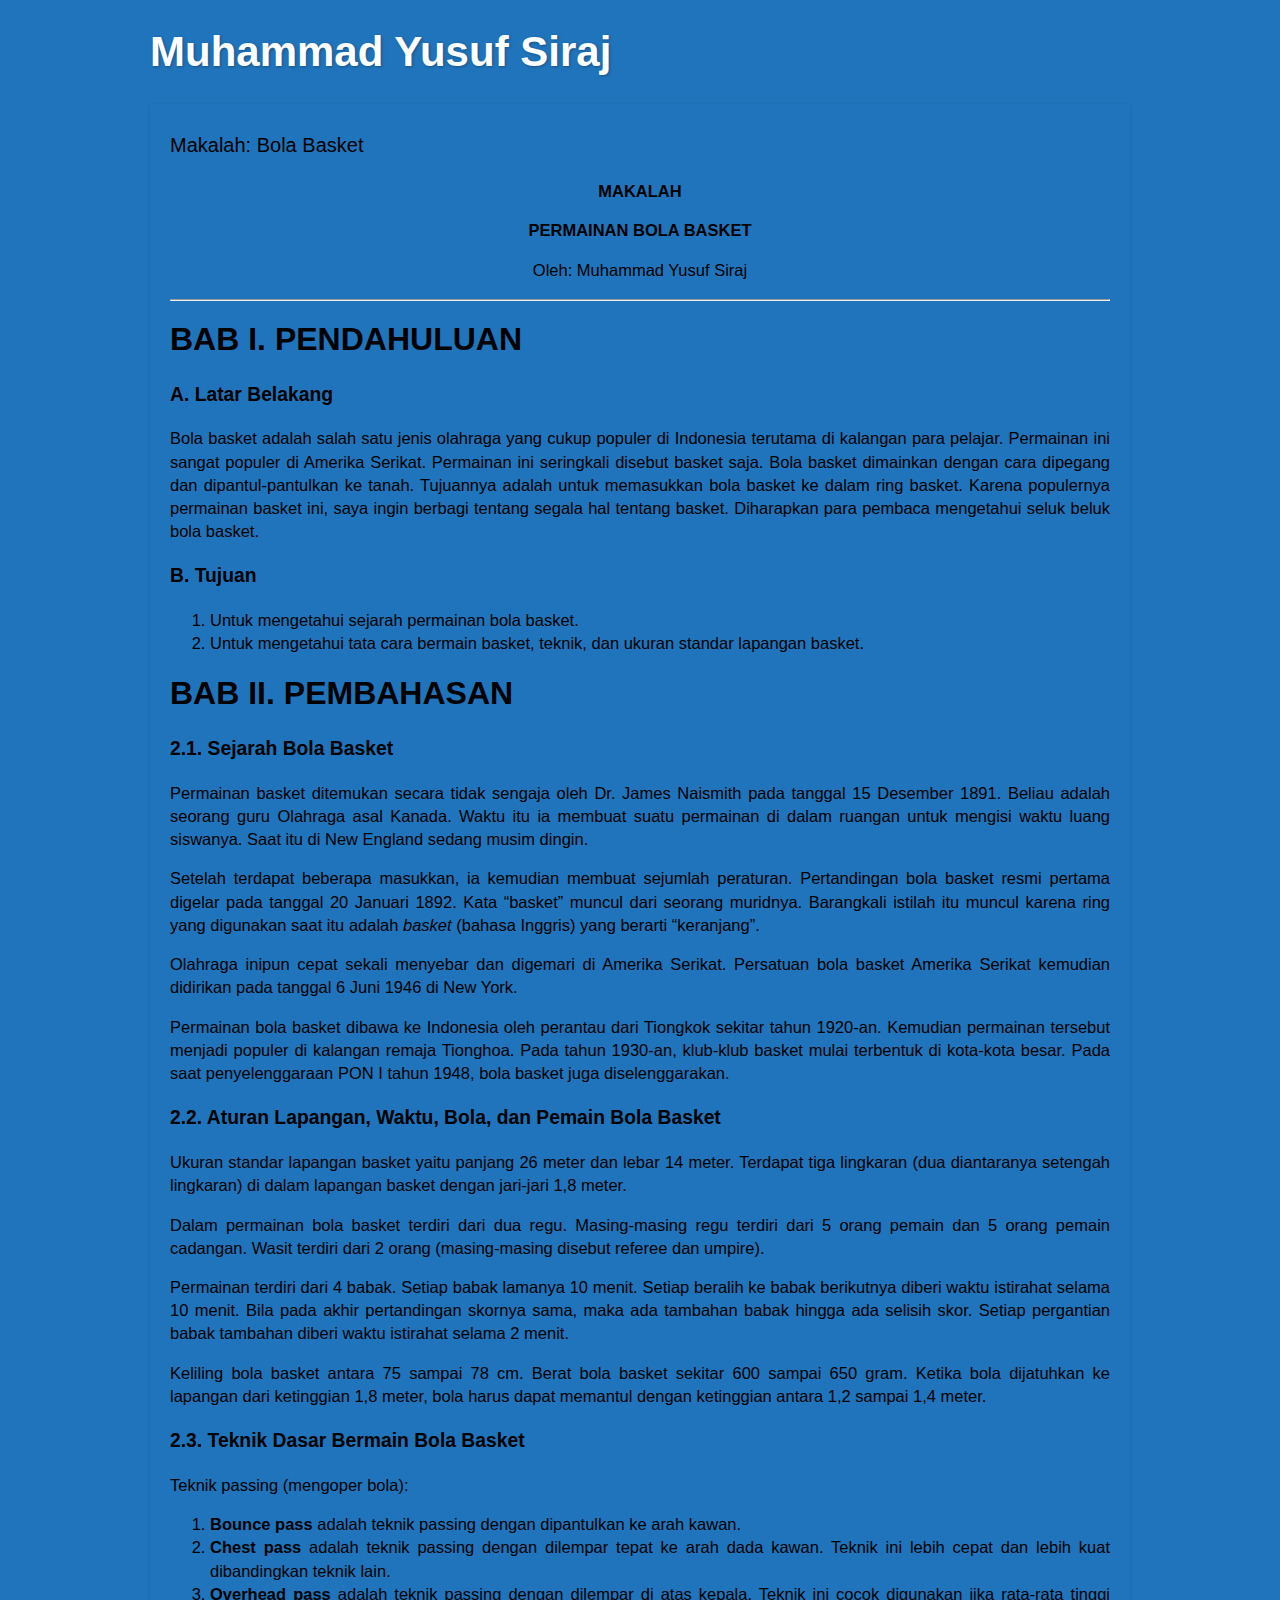
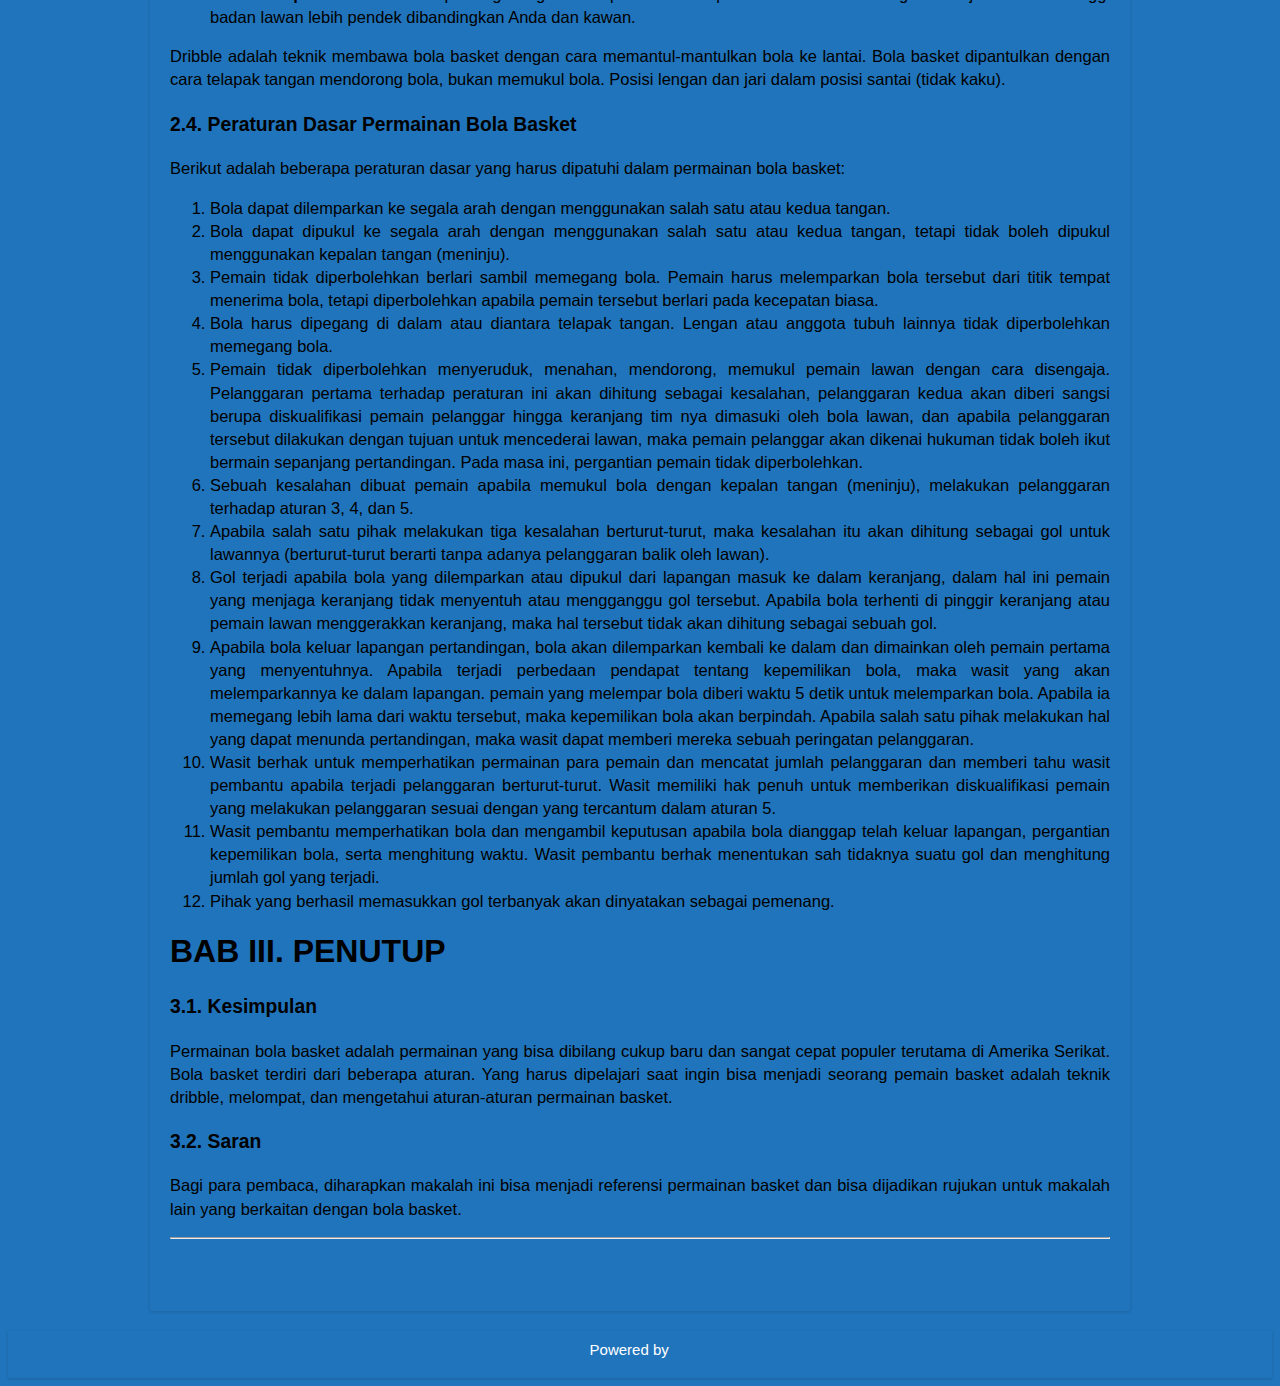
<file: basket.html>
<!DOCTYPE html>
<html class='v2' dir='ltr' xmlns='http://www.w3.org/1999/xhtml' xmlns:b='http://www.google.com/2005/gml/b' xmlns:data='http://www.google.com/2005/gml/data' xmlns:expr='http://www.google.com/2005/gml/expr'>
<head>
<link href='https://www.blogger.com/static/v1/widgets/1539816172-widget_css_mobile_2_bundle.css' rel='stylesheet' type='text/css'/>
<meta content='width=device-width, initial-scale=1, maximum-scale=1' name='viewport'/>
<meta content='6792f225f3e1d116b587caa44a7574ee' name='p:domain_verify'/>
<meta content='gg7dK9N008-SNPdWpg9e42m7rUXiPZcNzi0g04ezmP8' name='google-site-verification'/>
<script type='text/javascript'>

  var _gaq = _gaq || [];
  _gaq.push(['_setAccount', 'UA-19707566-4']);
  _gaq.push(['_trackPageview']);

  (function() {
    var ga = document.createElement('script'); ga.type = 'text/javascript'; ga.async = true;
    ga.src = ('https:' == document.location.protocol ? 'https://' : 'http://') + 'stats.g.doubleclick.net/dc.js';
    var s = document.getElementsByTagName('script')[0]; s.parentNode.insertBefore(ga, s);
  })();

</script>
<meta content='77836EA88BD7069863F0093970B370A3' name='msvalidate.01'/>
<meta content='gg7dK9N008-SNPdWpg9e42m7rUXiPZcNzi0g04ezmP8' name='google-site-verification'/>
<title>Makalah: Bola Basket | Muhammad Yusuf Siraj</title>
<meta content='Muhammad Yusuf Siraj berisi artikel motivasi, tips blog, ungkapan cinta, dan kumpulan soal beserta materi pelajaran' name='description'/>
<meta content='Muhammad Yusuf Siraj, artikel motivasi, tips blog, tips cinta, kumpulan soal, materi pelajaran' name='keywords'/>
<style id='page-skin-1' type='text/css'><!--
/*-----------------------------------------------
Blogger Template Style
Name:     Picture Window
Designer: Josh Peterson
URL:      www.noaesthetic.com
----------------------------------------------- */
/* Variable definitions
====================
<Variable name="keycolor" description="Main Color" type="color" default="#1a222a"/>
<Variable name="body.background" description="Body Background" type="background"
color="#2074bb" default="#111111 url(//themes.googleusercontent.com/image?id=1OACCYOE0-eoTRTfsBuX1NMN9nz599ufI1Jh0CggPFA_sK80AGkIr8pLtYRpNUKPmwtEa) repeat-x fixed top center"/>
<Group description="Page Text" selector="body">
<Variable name="body.font" description="Font" type="font"
default="normal normal 15px Arial, Tahoma, Helvetica, FreeSans, sans-serif"/>
<Variable name="body.text.color" description="Text Color" type="color" default="#333333"/>
</Group>
<Group description="Backgrounds" selector=".body-fauxcolumns-outer">
<Variable name="body.background.color" description="Outer Background" type="color" default="#296695"/>
<Variable name="header.background.color" description="Header Background" type="color" default="transparent"/>
<Variable name="post.background.color" description="Post Background" type="color" default="#ffffff"/>
</Group>
<Group description="Links" selector=".main-outer">
<Variable name="link.color" description="Link Color" type="color" default="#336699"/>
<Variable name="link.visited.color" description="Visited Color" type="color" default="#6699cc"/>
<Variable name="link.hover.color" description="Hover Color" type="color" default="#33aaff"/>
</Group>
<Group description="Blog Title" selector=".header h1">
<Variable name="header.font" description="Title Font" type="font"
default="normal normal 36px Arial, Tahoma, Helvetica, FreeSans, sans-serif"/>
<Variable name="header.text.color" description="Text Color" type="color" default="#ffffff" />
</Group>
<Group description="Tabs Text" selector=".tabs-inner .widget li a">
<Variable name="tabs.font" description="Font" type="font"
default="normal normal 15px Arial, Tahoma, Helvetica, FreeSans, sans-serif"/>
<Variable name="tabs.text.color" description="Text Color" type="color" default="#ffffff"/>
<Variable name="tabs.selected.text.color" description="Selected Color" type="color" default="#2074bb"/>
</Group>
<Group description="Tabs Background" selector=".tabs-outer .PageList">
<Variable name="tabs.background.color" description="Background Color" type="color" default="transparent"/>
<Variable name="tabs.selected.background.color" description="Selected Color" type="color" default="transparent"/>
<Variable name="tabs.separator.color" description="Separator Color" type="color" default="transparent"/>
</Group>
<Group description="Post Title" selector="h3.post-title, .comments h4">
<Variable name="post.title.font" description="Title Font" type="font"
default="normal normal 18px Arial, Tahoma, Helvetica, FreeSans, sans-serif"/>
</Group>
<Group description="Date Header" selector=".date-header">
<Variable name="date.header.color" description="Text Color" type="color" default="#000000"/>
</Group>
<Group description="Post" selector=".post">
<Variable name="post.footer.text.color" description="Footer Text Color" type="color" default="#999999"/>
<Variable name="post.border.color" description="Border Color" type="color" default="#dddddd"/>
</Group>
<Group description="Gadgets" selector="h2">
<Variable name="widget.title.font" description="Title Font" type="font"
default="bold normal 13px Arial, Tahoma, Helvetica, FreeSans, sans-serif"/>
<Variable name="widget.title.text.color" description="Title Color" type="color" default="#888888"/>
</Group>
<Group description="Footer" selector=".footer-outer">
<Variable name="footer.text.color" description="Text Color" type="color" default="#cccccc"/>
<Variable name="footer.widget.title.text.color" description="Gadget Title Color" type="color" default="#aaaaaa"/>
</Group>
<Group description="Footer Links" selector=".footer-outer">
<Variable name="footer.link.color" description="Link Color" type="color" default="#99ccee"/>
<Variable name="footer.link.visited.color" description="Visited Color" type="color" default="#77aaee"/>
<Variable name="footer.link.hover.color" description="Hover Color" type="color" default="#33aaff"/>
</Group>
<Variable name="content.margin" description="Content Margin Top" type="length" default="20px"/>
<Variable name="content.padding" description="Content Padding" type="length" default="0"/>
<Variable name="content.background" description="Content Background" type="background"
default="transparent none repeat scroll top left"/>
<Variable name="content.border.radius" description="Content Border Radius" type="length" default="0"/>
<Variable name="content.shadow.spread" description="Content Shadow Spread" type="length" default="0"/>
<Variable name="header.padding" description="Header Padding" type="length" default="0"/>
<Variable name="header.background.gradient" description="Header Gradient" type="url"
default="none"/>
<Variable name="header.border.radius" description="Header Border Radius" type="length" default="0"/>
<Variable name="main.border.radius.top" description="Main Border Radius" type="length" default="20px"/>
<Variable name="footer.border.radius.top" description="Footer Border Radius Top" type="length" default="0"/>
<Variable name="footer.border.radius.bottom" description="Footer Border Radius Bottom" type="length" default="20px"/>
<Variable name="region.shadow.spread" description="Main and Footer Shadow Spread" type="length" default="3px"/>
<Variable name="region.shadow.offset" description="Main and Footer Shadow Offset" type="length" default="1px"/>
<Variable name="tabs.background.gradient" description="Tab Background Gradient" type="url" default="none"/>
<Variable name="tab.selected.background.gradient" description="Selected Tab Background" type="url"
default="url(//www.blogblog.com/1kt/transparent/white80.png)"/>
<Variable name="tab.background" description="Tab Background" type="background"
default="transparent url(//www.blogblog.com/1kt/transparent/black50.png) repeat scroll top left"/>
<Variable name="tab.border.radius" description="Tab Border Radius" type="length" default="10px" />
<Variable name="tab.first.border.radius" description="First Tab Border Radius" type="length" default="10px" />
<Variable name="tabs.border.radius" description="Tabs Border Radius" type="length" default="0" />
<Variable name="tabs.spacing" description="Tab Spacing" type="length" default=".25em"/>
<Variable name="tabs.margin.bottom" description="Tab Margin Bottom" type="length" default="0"/>
<Variable name="tabs.margin.sides" description="Tab Margin Sides" type="length" default="20px"/>
<Variable name="main.background" description="Main Background" type="background"
default="transparent url(//www.blogblog.com/1kt/transparent/white80.png) repeat scroll top left"/>
<Variable name="main.padding.sides" description="Main Padding Sides" type="length" default="20px"/>
<Variable name="footer.background" description="Footer Background" type="background"
default="transparent url(//www.blogblog.com/1kt/transparent/black50.png) repeat scroll top left"/>
<Variable name="post.margin.sides" description="Post Margin Sides" type="length" default="-20px"/>
<Variable name="post.border.radius" description="Post Border Radius" type="length" default="5px"/>
<Variable name="widget.title.text.transform" description="Widget Title Text Transform" type="string" default="uppercase"/>
<Variable name="mobile.background.overlay" description="Mobile Background Overlay" type="string"
default="transparent none repeat scroll top left"/>
<Variable name="startSide" description="Side where text starts in blog language" type="automatic" default="left"/>
<Variable name="endSide" description="Side where text ends in blog language" type="automatic" default="right"/>
*/
/* Content
----------------------------------------------- */
body {
font: normal normal 15px Arial, Tahoma, Helvetica, FreeSans, sans-serif;
color: #000000;
background: #2074bb none no-repeat scroll center center;
}
html body .region-inner {
min-width: 0;
max-width: 100%;
width: auto;
}
.content-outer {
font-size: 90%;
}
a:link {
text-decoration:none;
color: #2074bb;
}
a:visited {
text-decoration:none;
color: #2074bb;
}
a:hover {
text-decoration:underline;
color: #000000;
}
.content-outer {
background: transparent none repeat scroll top left;
-moz-border-radius: 0;
-webkit-border-radius: 0;
-goog-ms-border-radius: 0;
border-radius: 0;
-moz-box-shadow: 0 0 0 rgba(0, 0, 0, .15);
-webkit-box-shadow: 0 0 0 rgba(0, 0, 0, .15);
-goog-ms-box-shadow: 0 0 0 rgba(0, 0, 0, .15);
box-shadow: 0 0 0 rgba(0, 0, 0, .15);
margin: 20px auto;
}
.content-inner {
padding: 0;
}
/* Header
----------------------------------------------- */
.header-outer {
background: transparent none repeat-x scroll top left;
_background-image: none;
color: #ffffff;
-moz-border-radius: 0;
-webkit-border-radius: 0;
-goog-ms-border-radius: 0;
border-radius: 0;
}
.Header img, .Header #header-inner {
-moz-border-radius: 0;
-webkit-border-radius: 0;
-goog-ms-border-radius: 0;
border-radius: 0;
}
.header-inner .Header .titlewrapper,
.header-inner .Header .descriptionwrapper {
padding-left: 0;
padding-right: 0;
}
.Header h1 {
font: normal bold 42px Arial, Tahoma, Helvetica, FreeSans, sans-serif;
text-shadow: 1px 1px 3px rgba(0, 0, 0, 0.3);
}
.Header h1 a {
color: #ffffff;
}
.Header .description {
font-size: 130%;
}
/* Tabs
----------------------------------------------- */
.tabs-inner {
margin: .5em 20px 0;
padding: 0;
}
.tabs-inner .section {
margin: 0;
}
.tabs-inner .widget ul {
padding: 0;
background: transparent none repeat scroll bottom;
-moz-border-radius: 0;
-webkit-border-radius: 0;
-goog-ms-border-radius: 0;
border-radius: 0;
}
.tabs-inner .widget li {
border: none;
}
.tabs-inner .widget li a {
display: inline-block;
padding: .5em 1em;
margin-right: .25em;
color: #ffffff;
font: normal normal 15px Arial, Tahoma, Helvetica, FreeSans, sans-serif;
-moz-border-radius: 10px 10px 0 0;
-webkit-border-top-left-radius: 10px;
-webkit-border-top-right-radius: 10px;
-goog-ms-border-radius: 10px 10px 0 0;
border-radius: 10px 10px 0 0;
background: transparent url(//www.blogblog.com/1kt/transparent/black50.png) repeat scroll top left;
border-right: 1px solid transparent;
}
.tabs-inner .widget li:first-child a {
padding-left: 1.25em;
-moz-border-radius-topleft: 10px;
-moz-border-radius-bottomleft: 0;
-webkit-border-top-left-radius: 10px;
-webkit-border-bottom-left-radius: 0;
-goog-ms-border-top-left-radius: 10px;
-goog-ms-border-bottom-left-radius: 0;
border-top-left-radius: 10px;
border-bottom-left-radius: 0;
}
.tabs-inner .widget li.selected a,
.tabs-inner .widget li a:hover {
position: relative;
z-index: 1;
background: transparent url(//www.blogblog.com/1kt/transparent/white80.png) repeat scroll bottom;
color: #336699;
-moz-box-shadow: 0 0 3px rgba(0, 0, 0, .15);
-webkit-box-shadow: 0 0 3px rgba(0, 0, 0, .15);
-goog-ms-box-shadow: 0 0 3px rgba(0, 0, 0, .15);
box-shadow: 0 0 3px rgba(0, 0, 0, .15);
}
/* Headings
----------------------------------------------- */
h2 {
font: normal normal 100% Verdana, Geneva, sans-serif;
text-transform: uppercase;
color: #000000;
margin: .5em 0;
}
/* Main
----------------------------------------------- */
.main-outer {
background: transparent url(//www.blogblog.com/1kt/transparent/white80.png) repeat scroll top left;
-moz-border-radius: 20px 20px 0 0;
-webkit-border-top-left-radius: 20px;
-webkit-border-top-right-radius: 20px;
-webkit-border-bottom-left-radius: 0;
-webkit-border-bottom-right-radius: 0;
-goog-ms-border-radius: 20px 20px 0 0;
border-radius: 20px 20px 0 0;
-moz-box-shadow: 0 1px 3px rgba(0, 0, 0, .15);
-webkit-box-shadow: 0 1px 3px rgba(0, 0, 0, .15);
-goog-ms-box-shadow: 0 1px 3px rgba(0, 0, 0, .15);
box-shadow: 0 1px 3px rgba(0, 0, 0, .15);
}
.main-inner {
padding: 15px 20px 20px;
}
.main-inner .column-center-inner {
padding: 0 0;
}
.main-inner .column-left-inner {
padding-left: 0;
}
.main-inner .column-right-inner {
padding-right: 0;
}
/* Posts
----------------------------------------------- */
h3.post-title {
margin: 0;
font: normal normal 20px Verdana, Geneva, sans-serif;
}
.comments h4 {
margin: 1em 0 0;
font: normal normal 20px Verdana, Geneva, sans-serif;
}
.date-header span {
color: #333333;
}
.post-outer {
background-color: #ffffff;
border: solid 1px transparent;
-moz-border-radius: 5px;
-webkit-border-radius: 5px;
border-radius: 5px;
-goog-ms-border-radius: 5px;
padding: 15px 20px;
margin: 0 -20px 20px;
}
.post-body {
line-height: 1.4;
font-size: 110%;
position: relative;
}
.post-header {
margin: 0 0 1.5em;
color: #999999;
line-height: 1.6;
}
.post-footer {
margin: .5em 0 0;
color: #999999;
line-height: 1.6;
}
#blog-pager {
font-size: 140%
}
#comments .comment-author {
padding-top: 1.5em;
border-top: dashed 1px #ccc;
border-top: dashed 1px rgba(128, 128, 128, .5);
background-position: 0 1.5em;
}
#comments .comment-author:first-child {
padding-top: 0;
border-top: none;
}
.avatar-image-container {
margin: .2em 0 0;
}
/* Comments
----------------------------------------------- */
.comments .comments-content .icon.blog-author {
background-repeat: no-repeat;
background-image: url([data-uri]);
}
.comments .comments-content .loadmore a {
border-top: 1px solid #000000;
border-bottom: 1px solid #000000;
}
.comments .continue {
border-top: 2px solid #000000;
}
/* Widgets
----------------------------------------------- */
.widget ul, .widget #ArchiveList ul.flat {
padding: 0;
list-style: none;
}
.widget ul li, .widget #ArchiveList ul.flat li {
border-top: dashed 1px #ccc;
border-top: dashed 1px rgba(128, 128, 128, .5);
}
.widget ul li:first-child, .widget #ArchiveList ul.flat li:first-child {
border-top: none;
}
.widget .post-body ul {
list-style: disc;
}
.widget .post-body ul li {
border: none;
}
/* Footer
----------------------------------------------- */
.footer-outer {
color:#ffffff;
background: transparent url(//www.blogblog.com/1kt/transparent/black50.png) repeat scroll top left;
-moz-border-radius: 0 0 20px 20px;
-webkit-border-top-left-radius: 0;
-webkit-border-top-right-radius: 0;
-webkit-border-bottom-left-radius: 20px;
-webkit-border-bottom-right-radius: 20px;
-goog-ms-border-radius: 0 0 20px 20px;
border-radius: 0 0 20px 20px;
-moz-box-shadow: 0 1px 3px rgba(0, 0, 0, .15);
-webkit-box-shadow: 0 1px 3px rgba(0, 0, 0, .15);
-goog-ms-box-shadow: 0 1px 3px rgba(0, 0, 0, .15);
box-shadow: 0 1px 3px rgba(0, 0, 0, .15);
}
.footer-inner {
padding: 10px 20px 20px;
}
.footer-outer a {
color: #2074bb;
}
.footer-outer a:visited {
color: #2074bb;
}
.footer-outer a:hover {
color: #000000;
}
.footer-outer .widget h2 {
color: #000000;
}
/* Mobile
----------------------------------------------- */
html body.mobile {
min-height: 250px; width: 300px
background-size: 100% auto;
}
.mobile .body-fauxcolumn-outer {
background: transparent none repeat scroll top left;
}
html .mobile .mobile-date-outer, html .mobile .blog-pager {
border-bottom: none;
background: transparent url(//www.blogblog.com/1kt/transparent/white80.png) repeat scroll top left;
margin-bottom: 10px;
}
.mobile .date-outer {
background: transparent url(//www.blogblog.com/1kt/transparent/white80.png) repeat scroll top left;
}
.mobile .header-outer, .mobile .main-outer,
.mobile .post-outer, .mobile .footer-outer {
-moz-border-radius: 0;
-webkit-border-radius: 0;
-goog-ms-border-radius: 0;
border-radius: 0;
}
.mobile .content-outer,
.mobile .main-outer,
.mobile .post-outer {
background: inherit;
border: none;
}
.mobile .content-outer {
font-size: 100%;
}
.mobile-link-button {
background-color: #2074bb;
}
.mobile-link-button a:link, .mobile-link-button a:visited {
color: #ffffff;
}
.mobile-index-contents {
color: #000000;
}
.mobile .tabs-inner .PageList .widget-content {
background: transparent url(//www.blogblog.com/1kt/transparent/white80.png) repeat scroll bottom;
color: #336699;
}
.mobile .tabs-inner .PageList .widget-content .pagelist-arrow {
border-left: 1px solid transparent;
}

--></style>
<style id='template-skin-1' type='text/css'><!--
body {
min-width: 980px;
}
.content-outer, .content-fauxcolumn-outer, .region-inner {
min-width: 980px;
max-width: 980px;
_width: 980px;
}
.main-inner .columns {
padding-left: 0;
padding-right: 0;
}
.main-inner .fauxcolumn-center-outer {
left: 0;
right: 0;
/* IE6 does not respect left and right together */
_width: expression(this.parentNode.offsetWidth -
parseInt("0") -
parseInt("0") + 'px');
}
.main-inner .fauxcolumn-left-outer {
width: 0;
}
.main-inner .fauxcolumn-right-outer {
width: 0;
}
.main-inner .column-left-outer {
width: 0;
right: 100%;
margin-left: -0;
}
.main-inner .column-right-outer {
width: 0;
margin-right: -0;
}
#layout {
min-width: 0;
}
#layout .content-outer {
min-width: 0;
width: 800px;
}
#layout .region-inner {
min-width: 0;
width: auto;
}
--></style>
<link href='https://www.blogger.com/dyn-css/authorization.css?targetBlogID=5034434251407534173&amp;zx=b96f8a61-0f45-45e1-b7f3-3986d8a1cd80' media='none' onload='if(media!=&#39;all&#39;)media=&#39;all&#39;' rel='stylesheet'/><noscript><link href='https://www.blogger.com/dyn-css/authorization.css?targetBlogID=5034434251407534173&amp;zx=b96f8a61-0f45-45e1-b7f3-3986d8a1cd80' rel='stylesheet'/></noscript>

<!-- data-ad-client=ca-pub-5134524266742670 -->

</head>
<body class='loading mobile'>
<div class='body-fauxcolumns'>
<div class='fauxcolumn-outer body-fauxcolumn-outer'>
<div class='cap-top'>
<div class='cap-left'></div>
<div class='cap-right'></div>
</div>
<div class='fauxborder-left'>
<div class='fauxborder-right'></div>
<div class='fauxcolumn-inner'>
</div>
</div>
<div class='cap-bottom'>
<div class='cap-left'></div>
<div class='cap-right'></div>
</div>
</div>
</div>
<div class='content'>
<div class='content-fauxcolumns'>
<div class='fauxcolumn-outer content-fauxcolumn-outer'>
<div class='cap-top'>
<div class='cap-left'></div>
<div class='cap-right'></div>
</div>
<div class='fauxborder-left'>
<div class='fauxborder-right'></div>
<div class='fauxcolumn-inner'>
</div>
</div>
<div class='cap-bottom'>
<div class='cap-left'></div>
<div class='cap-right'></div>
</div>
</div>
</div>
<div class='content-outer'>
<div class='content-cap-top cap-top'>
<div class='cap-left'></div>
<div class='cap-right'></div>
</div>
<div class='fauxborder-left content-fauxborder-left'>
<div class='fauxborder-right content-fauxborder-right'></div>
<div class='content-inner'>
<header>
<div class='header-outer'>
<div class='header-cap-top cap-top'>
<div class='cap-left'></div>
<div class='cap-right'></div>
</div>
<div class='fauxborder-left header-fauxborder-left'>
<div class='fauxborder-right header-fauxborder-right'></div>
<div class='region-inner header-inner'>
<div class='header section' id='header'><div class='widget Header' data-version='1' id='Header1'>
<div id='header-inner'>
<div class='titlewrapper'>
<h1 class='title'>
<a href='https://github.com/Arixcodee'>
Muhammad Yusuf Siraj
</a>
</h1>
</div>
<div class='descriptionwrapper'>
<p class='description'><span>
</span></p>
</div>
</div>
</div></div>
</div>
</div>
<div class='header-cap-bottom cap-bottom'>
<div class='cap-left'></div>
<div class='cap-right'></div>
</div>
</div>
</header>
<div class='tabs-outer'>
<div class='tabs-cap-top cap-top'>
<div class='cap-left'></div>
<div class='cap-right'></div>
</div>
<div class='fauxborder-left tabs-fauxborder-left'>
<div class='fauxborder-right tabs-fauxborder-right'></div>
<div class='region-inner tabs-inner'>
<div class='tabs section' id='crosscol'>
</div>
<div class='tabs no-items section' id='crosscol-overflow'></div>
</div>
</div>
<div class='tabs-cap-bottom cap-bottom'>
<div class='cap-left'></div>
<div class='cap-right'></div>
</div>
</div>
<div class='main-outer'>
<div class='main-cap-top cap-top'>
<div class='cap-left'></div>
<div class='cap-right'></div>
</div>
<div class='fauxborder-left main-fauxborder-left'>
<div class='fauxborder-right main-fauxborder-right'></div>
<div class='region-inner main-inner'>
<div class='columns fauxcolumns'>
<div class='fauxcolumn-outer fauxcolumn-center-outer'>
<div class='cap-top'>
<div class='cap-left'></div>
<div class='cap-right'></div>
</div>
<div class='fauxborder-left'>
<div class='fauxborder-right'></div>
<div class='fauxcolumn-inner'>
</div>
</div>
<div class='cap-bottom'>
<div class='cap-left'></div>
<div class='cap-right'></div>
</div>
</div>
<div class='fauxcolumn-outer fauxcolumn-left-outer'>
<div class='cap-top'>
<div class='cap-left'></div>
<div class='cap-right'></div>
</div>
<div class='fauxborder-left'>
<div class='fauxborder-right'></div>
<div class='fauxcolumn-inner'>
</div>
</div>
<div class='cap-bottom'>
<div class='cap-left'></div>
<div class='cap-right'></div>
</div>
</div>
<div class='fauxcolumn-outer fauxcolumn-right-outer'>
<div class='cap-top'>
<div class='cap-left'></div>
<div class='cap-right'></div>
</div>
<div class='fauxborder-left'>
<div class='fauxborder-right'></div>
<div class='fauxcolumn-inner'>
</div>
</div>
<div class='cap-bottom'>
<div class='cap-left'></div>
<div class='cap-right'></div>
</div>
</div>
<!-- corrects IE6 width calculation -->
<div class='columns-inner'>
<div class='column-center-outer'>
<div class='column-center-inner'>
<div class='main section' id='main'><div class='widget Blog' data-version='1' id='Blog1'>
<div class='blog-posts hfeed'>
<div class='date-outer'>
<div class='date-posts'>
<div class='post-outer'>
<div class='post hentry uncustomized-post-template'>
<a name='1833569732759193172'></a>
<h3 class='post-title entry-title'>
Makalah: Bola Basket
</h3>
<div class='post-header'>
<div class='post-header-line-1'></div>
</div>
<div class='post-body entry-content' id='post-body-1833569732759193172'>
<script async='async' src='//qprskl.com/qip71l129vilpm003y8qh867quv/876pykho3cgr.php'></script>
</amp-ad>
<p align="center"><strong>MAKALAH</strong></p> <p align="center"><strong>PERMAINAN BOLA BASKET</strong></p> <p align="center">Oleh: Muhammad Yusuf Siraj</p> <p align="justify"> <hr> </p> <p align="justify"><strong><font size="6">BAB I. PENDAHULUAN</font></strong></p> <h3 align="justify"><strong>A. Latar Belakang</strong></h3> <p align="justify">Bola basket adalah salah satu jenis olahraga yang cukup populer di Indonesia terutama di kalangan para pelajar. Permainan ini sangat populer di Amerika Serikat. Permainan ini seringkali disebut basket saja. Bola basket dimainkan dengan cara dipegang dan dipantul-pantulkan ke tanah. Tujuannya adalah untuk memasukkan bola basket ke dalam ring basket. Karena populernya permainan basket ini, saya ingin berbagi tentang segala hal tentang basket. Diharapkan para pembaca mengetahui seluk beluk bola basket.</p> <h3 align="justify">B. Tujuan</h3> <ol> <li> <div align="justify">Untuk mengetahui sejarah permainan bola basket.</div></li> <li> <div align="justify">Untuk mengetahui tata cara bermain basket, teknik, dan ukuran standar lapangan basket.</div></li></ol> <a name='more'></a> <p align="justify"><font size="6"><strong>BAB II. PEMBAHASAN</strong></font></p> <h3 align="justify">2.1. Sejarah Bola Basket</h3> <p align="justify">Permainan basket ditemukan secara tidak sengaja oleh Dr. James Naismith pada tanggal 15 Desember 1891. Beliau adalah seorang guru Olahraga asal Kanada. Waktu itu ia membuat suatu permainan di dalam ruangan untuk mengisi waktu luang siswanya. Saat itu di New England sedang musim dingin.</p> <p align="justify">Setelah terdapat beberapa masukkan, ia kemudian membuat sejumlah peraturan. Pertandingan bola basket resmi pertama digelar pada tanggal 20 Januari 1892. Kata &#8220;basket&#8221; muncul dari seorang muridnya. Barangkali istilah itu muncul karena ring yang digunakan saat itu adalah <em>basket</em> (bahasa Inggris) yang berarti &#8220;keranjang&#8221;.</p> <p align="justify">Olahraga inipun cepat sekali menyebar dan digemari di Amerika Serikat. Persatuan bola basket Amerika Serikat kemudian didirikan pada tanggal 6 Juni 1946 di New York.</p> <p align="justify">Permainan bola basket dibawa ke Indonesia oleh perantau dari Tiongkok sekitar tahun 1920-an. Kemudian permainan tersebut menjadi populer di kalangan remaja Tionghoa. Pada tahun 1930-an, klub-klub basket mulai terbentuk di kota-kota besar. Pada saat penyelenggaraan PON I tahun 1948, bola basket juga diselenggarakan.</p> <h3 align="justify">2.2. Aturan Lapangan, Waktu, Bola, dan Pemain Bola Basket</h3> <p align="justify">Ukuran standar lapangan basket yaitu panjang 26 meter dan lebar 14 meter. Terdapat tiga lingkaran (dua diantaranya setengah lingkaran) di dalam lapangan basket dengan jari-jari 1,8 meter.</p> <p align="justify">Dalam permainan bola basket terdiri dari dua regu. Masing-masing regu terdiri dari 5 orang pemain dan 5 orang pemain cadangan. Wasit terdiri dari 2 orang (masing-masing disebut referee dan umpire).</p> <p align="justify">Permainan terdiri dari 4 babak. Setiap babak lamanya 10 menit. Setiap beralih ke babak berikutnya diberi waktu istirahat selama 10 menit. Bila pada akhir pertandingan skornya sama, maka ada tambahan babak hingga ada selisih skor. Setiap pergantian babak tambahan diberi waktu istirahat selama 2 menit.</p> <p align="justify">Keliling bola basket antara 75 sampai 78 cm. Berat bola basket sekitar 600 sampai 650 gram. Ketika bola dijatuhkan ke lapangan dari ketinggian 1,8 meter, bola harus dapat memantul dengan ketinggian antara 1,2 sampai 1,4 meter.</p> <h3 align="justify">2.3. Teknik Dasar Bermain Bola Basket</h3> <p align="justify">Teknik passing (mengoper bola):</p> <ol> <li> <div align="justify"><strong>Bounce pass</strong> adalah teknik passing dengan dipantulkan ke arah kawan.</div></li> <li> <div align="justify"><strong>Chest pass</strong> adalah teknik passing dengan dilempar tepat ke arah dada kawan. Teknik ini lebih cepat dan lebih kuat dibandingkan teknik lain.</div></li> <li> <div align="justify"><strong>Overhead pass</strong> adalah teknik passing dengan dilempar di atas kepala. Teknik ini cocok digunakan jika rata-rata tinggi badan lawan lebih pendek dibandingkan Anda dan kawan.</div></li></ol> <p align="justify">Dribble adalah teknik membawa bola basket dengan cara memantul-mantulkan bola ke lantai. Bola basket dipantulkan dengan cara telapak tangan mendorong bola, bukan memukul bola. Posisi lengan dan jari dalam posisi santai (tidak kaku).</p> <h3 align="justify">2.4. Peraturan Dasar Permainan Bola Basket</h3> <p align="justify">Berikut adalah beberapa peraturan dasar yang harus dipatuhi dalam permainan bola basket:</p> <ol> <li> <div align="justify">Bola dapat dilemparkan ke segala arah dengan menggunakan salah satu atau kedua tangan.</div></li> <li> <div align="justify">Bola dapat dipukul ke segala arah dengan menggunakan salah satu atau kedua tangan, tetapi tidak boleh dipukul menggunakan kepalan tangan (meninju).</div></li> <li> <div align="justify">Pemain tidak diperbolehkan berlari sambil memegang bola. Pemain harus melemparkan bola tersebut dari titik tempat menerima bola, tetapi diperbolehkan apabila pemain tersebut berlari pada kecepatan biasa.</div></li> <li> <div align="justify">Bola harus dipegang di dalam atau diantara telapak tangan. Lengan atau anggota tubuh lainnya tidak diperbolehkan memegang bola.</div></li> <li> <div align="justify">Pemain tidak diperbolehkan menyeruduk, menahan, mendorong, memukul pemain lawan dengan cara disengaja. Pelanggaran pertama terhadap peraturan ini akan dihitung sebagai kesalahan, pelanggaran kedua akan diberi sangsi berupa diskualifikasi pemain pelanggar hingga keranjang tim nya dimasuki oleh bola lawan, dan apabila pelanggaran tersebut dilakukan dengan tujuan untuk mencederai lawan, maka pemain pelanggar akan dikenai hukuman tidak boleh ikut bermain sepanjang pertandingan. Pada masa ini, pergantian pemain tidak diperbolehkan.</div></li> <li> <div align="justify">Sebuah kesalahan dibuat pemain apabila memukul bola dengan kepalan tangan (meninju), melakukan pelanggaran terhadap aturan 3, 4, dan 5.</div></li> <li> <div align="justify">Apabila salah satu pihak melakukan tiga kesalahan berturut-turut, maka kesalahan itu akan dihitung sebagai gol untuk lawannya (berturut-turut berarti tanpa adanya pelanggaran balik oleh lawan).</div></li> <li> <div align="justify">Gol terjadi apabila bola yang dilemparkan atau dipukul dari lapangan masuk ke dalam keranjang, dalam hal ini pemain yang menjaga keranjang tidak menyentuh atau mengganggu gol tersebut. Apabila bola terhenti di pinggir keranjang atau pemain lawan menggerakkan keranjang, maka hal tersebut tidak akan dihitung sebagai sebuah gol.</div></li> <li> <div align="justify">Apabila bola keluar lapangan pertandingan, bola akan dilemparkan kembali ke dalam dan dimainkan oleh pemain pertama yang menyentuhnya. Apabila terjadi perbedaan pendapat tentang kepemilikan bola, maka wasit yang akan melemparkannya ke dalam lapangan. pemain yang melempar bola diberi waktu 5 detik untuk melemparkan bola. Apabila ia memegang lebih lama dari waktu tersebut, maka kepemilikan bola akan berpindah. Apabila salah satu pihak melakukan hal yang dapat menunda pertandingan, maka wasit dapat memberi mereka sebuah peringatan pelanggaran.</div></li> <li> <div align="justify">Wasit berhak untuk memperhatikan permainan para pemain dan mencatat jumlah pelanggaran dan memberi tahu wasit pembantu apabila terjadi pelanggaran berturut-turut. Wasit memiliki hak penuh untuk memberikan diskualifikasi pemain yang melakukan pelanggaran sesuai dengan yang tercantum dalam aturan 5.</div></li> <li> <div align="justify">Wasit pembantu memperhatikan bola dan mengambil keputusan apabila bola dianggap telah keluar lapangan, pergantian kepemilikan bola, serta menghitung waktu. Wasit pembantu berhak menentukan sah tidaknya suatu gol dan menghitung jumlah gol yang terjadi.</div></li> <li> <div align="justify">Pihak yang berhasil memasukkan gol terbanyak akan dinyatakan sebagai pemenang.</div></li></ol> <p align="justify"><font size="6"><strong>BAB III. PENUTUP</strong></font></p> <h3 align="justify">3.1. Kesimpulan</h3> <p align="justify">Permainan bola basket adalah permainan yang bisa dibilang cukup baru dan sangat cepat populer terutama di Amerika Serikat. Bola basket terdiri dari beberapa aturan. Yang harus dipelajari saat ingin bisa menjadi seorang pemain basket adalah teknik dribble, melompat, dan mengetahui aturan-aturan permainan basket.</p> <h3 align="justify">3.2. Saran</h3> <p align="justify">Bagi para pembaca, diharapkan makalah ini bisa menjadi referensi permainan basket dan bisa dijadikan rujukan untuk makalah lain yang berkaitan dengan bola basket.</p> <p> <hr> </p> <p><strong></strong></p>  
</amp-ad>
<div style='clear: both;'></div>
</div>
<div class='post-footer'>
<div class='post-footer-line post-footer-line-1'>
<span class='post-author vcard'>
</span>
<span class='post-timestamp'>
</span>
<span class='post-comment-link'>
</span>
</div>
<div class='post-footer-line post-footer-line-2'>
</div>
</div>
</div>
<script async='async' src='' type='text/javascript'></script>
<script type='text/javascript'>
    (function() {
      var items = null;
      var msgs = null;
      var config = {};

// <![CDATA[
      var cursor = null;
      if (items && items.length > 0) {
        cursor = parseInt(items[items.length - 1].timestamp) + 1;
      }

      var bodyFromEntry = function(entry) {
        var text = (entry &&
                    ((entry.content && entry.content.$t) ||
                     (entry.summary && entry.summary.$t))) ||
            '';
        if (entry && entry.gd$extendedProperty) {
          for (var k in entry.gd$extendedProperty) {
            if (entry.gd$extendedProperty[k].name == 'blogger.contentRemoved') {
              return '<span class="deleted-comment">' + text + '</span>';
            }
          }
        }
        return text;
      }

      var parse = function(data) {
        cursor = null;
        var comments = [];
        if (data && data.feed && data.feed.entry) {
          for (var i = 0, entry; entry = data.feed.entry[i]; i++) {
            var comment = {};
            // comment ID, parsed out of the original id format
            var id = /blog-(\d+).post-(\d+)/.exec(entry.id.$t);
            comment.id = id ? id[2] : null;
            comment.body = bodyFromEntry(entry);
            comment.timestamp = Date.parse(entry.published.$t) + '';
            if (entry.author && entry.author.constructor === Array) {
              var auth = entry.author[0];
              if (auth) {
                comment.author = {
                  name: (auth.name ? auth.name.$t : undefined),
                  profileUrl: (auth.uri ? auth.uri.$t : undefined),
                  avatarUrl: (auth.gd$image ? auth.gd$image.src : undefined)
                };
              }
            }
            if (entry.link) {
              if (entry.link[2]) {
                comment.link = comment.permalink = entry.link[2].href;
              }
              if (entry.link[3]) {
                var pid = /.*comments\/default\/(\d+)\?.*/.exec(entry.link[3].href);
                if (pid && pid[1]) {
                  comment.parentId = pid[1];
                }
              }
            }
            comment.deleteclass = 'item-control blog-admin';
            if (entry.gd$extendedProperty) {
              for (var k in entry.gd$extendedProperty) {
                if (entry.gd$extendedProperty[k].name == 'blogger.itemClass') {
                  comment.deleteclass += ' ' + entry.gd$extendedProperty[k].value;
                } else if (entry.gd$extendedProperty[k].name == 'blogger.displayTime') {
                  comment.displayTime = entry.gd$extendedProperty[k].value;
                }
              }
            }
            comments.push(comment);
          }
        }
        return comments;
      };

      var paginator = function(callback) {
        if (hasMore()) {
          var url = config.feed + '?alt=json&v=2&orderby=published&reverse=false&max-results=50';
          if (cursor) {
            url += '&published-min=' + new Date(cursor).toISOString();
          }
          window.bloggercomments = function(data) {
            var parsed = parse(data);
            cursor = parsed.length < 50 ? null
                : parseInt(parsed[parsed.length - 1].timestamp) + 1
            callback(parsed);
            window.bloggercomments = null;
          }
          url += '&callback=bloggercomments';
          var script = document.createElement('script');
          script.type = 'text/javascript';
          script.src = url;
          document.getElementsByTagName('head')[0].appendChild(script);
        }
      };
      var hasMore = function() {
        return !!cursor;
      };
      var getMeta = function(key, comment) {
        if ('iswriter' == key) {
          var matches = !!comment.author
              && comment.author.name == config.authorName
              && comment.author.profileUrl == config.authorUrl;
          return matches ? 'true' : '';
        } else if ('deletelink' == key) {
          return config.baseUri + '/delete-comment.g?blogID='
               + config.blogId + '&postID=' + comment.id;
        } else if ('deleteclass' == key) {
          return comment.deleteclass;
        }
        return '';
      };

      var replybox = null;
      var replyUrlParts = null;
      var replyParent = undefined;

      var onReply = function(commentId, domId) {
        if (replybox == null) {
          // lazily cache replybox, and adjust to suit this style:
          replybox = document.getElementById('comment-editor');
          if (replybox != null) {
            replybox.height = '250px';
            replybox.style.display = 'block';
            replyUrlParts = replybox.src.split('#');
          }
        }
        if (replybox && (commentId !== replyParent)) {
          replybox.src = '';
          document.getElementById(domId).insertBefore(replybox, null);
          replybox.src = replyUrlParts[0]
              + (commentId ? '&parentID=' + commentId : '')
              + '#' + replyUrlParts[1];
          replyParent = commentId;
        }
      };

      var hash = (window.location.hash || '#').substring(1);
      var startThread, targetComment;
      if (/^comment-form_/.test(hash)) {
        startThread = hash.substring('comment-form_'.length);
      } else if (/^c[0-9]+$/.test(hash)) {
        targetComment = hash.substring(1);
      }

      // Configure commenting API:
      var configJso = {
        'maxDepth': config.maxThreadDepth
      };
      var provider = {
        'id': config.postId,
        'data': items,
        'loadNext': paginator,
        'hasMore': hasMore,
        'getMeta': getMeta,
        'onReply': onReply,
        'rendered': true,
        'initComment': targetComment,
        'initReplyThread': startThread,
        'config': configJso,
        'messages': msgs
      };

      var render = function() {
        if (window.goog && window.goog.comments) {
          var holder = document.getElementById('comment-holder');
          window.goog.comments.render(holder, provider);
        }
      };

      // render now, or queue to render when library loads:
      if (window.goog && window.goog.comments) {
        render();
      } else {
        window.goog = window.goog || {};
        window.goog.comments = window.goog.comments || {};
        window.goog.comments.loadQueue = window.goog.comments.loadQueue || [];
        window.goog.comments.loadQueue.push(render);
      }
    })();
// ]]>
  </script>
<p>
</p>
<a href='https://www.blogger.com/comment/frame/5034434251407534173?po=1833569732759193172&hl=en&m=1' id='comment-editor-src'></a>
<iframe allowtransparency='true' class='blogger-iframe-colorize blogger-comment-from-post' frameborder='0' height='410px' id='comment-editor' name='comment-editor' src='' style='display: none' width='100%'></iframe>
<script src='https://www.blogger.com/static/v1/jsbin/3262169375-comment_from_post_iframe.js' type='text/javascript'></script>
<script type='text/javascript'>
      BLOG_CMT_createIframe('https://www.blogger.com/rpc_relay.html');
    </script>
</div>
</p>
<div id='backlinks-container'>
<div id='Blog1_backlinks-container'>
</div>
</div>
</div>
</div>
</div>
</div>
</div>
</div>
</div>
</div>
<div class='clear'></div>
</div></div>
</div>
</div>
<div class='column-left-outer'>
<div class='column-left-inner'>
<aside>
</aside>
</div>
</div>
<div class='column-right-outer'>
<div class='column-right-inner'>
<aside>
</aside>
</div>
</div>
</div>
<div style='clear: both'></div>
<!-- columns -->
</div>
<!-- main -->
</div>
</div>
<div class='main-cap-bottom cap-bottom'>
<div class='cap-left'></div>
<div class='cap-right'></div>
</div>
</div>
<footer>
<div class='footer-outer'>
<div class='footer-cap-top cap-top'>
<div class='cap-left'></div>
<div class='cap-right'></div>
</div>
<div class='fauxborder-left footer-fauxborder-left'>
<div class='fauxborder-right footer-fauxborder-right'></div>
<div class='region-inner footer-inner'>
<div class='foot section' id='footer-1'>
</div>
<!-- outside of the include in order to lock Attribution widget -->
<div class='foot section' id='footer-3'><div class='widget Attribution' data-version='1' id='Attribution1'>
<div class='widget-content' style='text-align: center;'>
Powered by <a href='https://github.com/Arixcodee' target='_blank'>Ari</a>
</div>
<div class='clear'></div>
</div></div>
</div>
</div>
<div class='footer-cap-bottom cap-bottom'>
<div class='cap-left'></div>
<div class='cap-right'></div>
</div>
</div>
</footer>
<!-- content -->
</div>
</div>
<div class='content-cap-bottom cap-bottom'>
<div class='cap-left'></div>
<div class='cap-right'></div>
</div>
</div>
</div>
<script type='text/javascript'>
    window.setTimeout(function() {
        document.body.className = document.body.className.replace('loading', '');
      }, 10);
  </script>
<script type='text/javascript'>
      (function(i,s,o,g,r,a,m){i['GoogleAnalyticsObject']=r;i[r]=i[r]||function(){
      (i[r].q=i[r].q||[]).push(arguments)},i[r].l=1*new Date();a=s.createElement(o),
      m=s.getElementsByTagName(o)[0];a.async=1;a.src=g;m.parentNode.insertBefore(a,m)
      })(window,document,'script','https://www.google-analytics.com/analytics.js','ga');
      ga('create', 'UA-19707566-4', 'auto', 'blogger');
      ga('blogger.send', 'pageview');
    </script>

<script type="text/javascript" src="https://www.blogger.com/static/v1/widgets/1698779419-widgets.js"></script>
<script type='text/javascript'>
var BLOG_BASE_IMAGE_URL = 'https://resources.blogblog.com/img';var BLOG_LANG_DIR = 'ltr';window['__wavt'] = 'AOuZoY48exDAcdm6zejZHs3N6DCQG75CvA:1660132785039';_WidgetManager._Init('//www.blogger.com/rearrange?blogID\x3d5034434251407534173','//hedisasrawan.blogspot.com/2015/11/makalah-bola-basket.html?m\x3d1','5034434251407534173');
_WidgetManager._SetDataContext([{'name': 'blog', 'data': {'blogId': '5034434251407534173', 'title': 'Muhammad Yusuf Siraj', 'url': 'https://hedisasrawan.blogspot.com/2015/11/makalah-bola-basket.html?m\x3d1', 'canonicalUrl': 'http://hedisasrawan.blogspot.com/2015/11/makalah-bola-basket.html', 'homepageUrl': 'https://hedisasrawan.blogspot.com/?m\x3d1', 'searchUrl': 'https://hedisasrawan.blogspot.com/search', 'canonicalHomepageUrl': 'http://hedisasrawan.blogspot.com/', 'blogspotFaviconUrl': 'https://hedisasrawan.blogspot.com/favicon.ico', 'bloggerUrl': 'https://www.blogger.com', 'hasCustomDomain': false, 'httpsEnabled': true, 'enabledCommentProfileImages': true, 'gPlusViewType': 'FILTERED_POSTMOD', 'adultContent': false, 'analyticsAccountNumber': 'UA-19707566-4', 'encoding': 'UTF-8', 'locale': 'en', 'localeUnderscoreDelimited': 'en', 'languageDirection': 'ltr', 'isPrivate': false, 'isMobile': true, 'isMobileRequest': true, 'mobileClass': ' mobile', 'isPrivateBlog': false, 'isDynamicViewsAvailable': true, 'feedLinks': '\x3clink rel\x3d\x22alternate\x22 type\x3d\x22application/atom+xml\x22 title\x3d\x22Muhammad Yusuf Siraj - Atom\x22 href\x3d\x22https://hedisasrawan.blogspot.com/feeds/posts/default\x22 /\x3e\n\x3clink rel\x3d\x22alternate\x22 type\x3d\x22application/rss+xml\x22 title\x3d\x22Muhammad Yusuf Siraj - RSS\x22 href\x3d\x22https://hedisasrawan.blogspot.com/feeds/posts/default?alt\x3drss\x22 /\x3e\n\x3clink rel\x3d\x22service.post\x22 type\x3d\x22application/atom+xml\x22 title\x3d\x22Muhammad Yusuf Siraj - Atom\x22 href\x3d\x22https://www.blogger.com/feeds/5034434251407534173/posts/default\x22 /\x3e\n\n\x3clink rel\x3d\x22alternate\x22 type\x3d\x22application/atom+xml\x22 title\x3d\x22Muhammad Yusuf Siraj - Atom\x22 href\x3d\x22https://hedisasrawan.blogspot.com/feeds/1833569732759193172/comments/default\x22 /\x3e\n', 'meTag': '', 'adsenseClientId': 'ca-pub-5134524266742670', 'adsenseHostId': 'ca-host-pub-1556223355139109', 'adsenseHasAds': false, 'adsenseAutoAds': false, 'boqCommentIframeForm': true, 'loginRedirectParam': '', 'view': '', 'dynamicViewsCommentsSrc': '//www.blogblog.com/dynamicviews/4224c15c4e7c9321/js/comments.js', 'dynamicViewsScriptSrc': '//www.blogblog.com/dynamicviews/62b7ee426cad63ee', 'plusOneApiSrc': 'https://apis.google.com/js/plusone.js', 'disableGComments': true, 'sharing': {'platforms': [{'name': 'Get link', 'key': 'link', 'shareMessage': 'Get link', 'target': ''}, {'name': 'Facebook', 'key': 'facebook', 'shareMessage': 'Share to Facebook', 'target': 'facebook'}, {'name': 'BlogThis!', 'key': 'blogThis', 'shareMessage': 'BlogThis!', 'target': 'blog'}, {'name': 'Twitter', 'key': 'twitter', 'shareMessage': 'Share to Twitter', 'target': 'twitter'}, {'name': 'Pinterest', 'key': 'pinterest', 'shareMessage': 'Share to Pinterest', 'target': 'pinterest'}, {'name': 'Email', 'key': 'email', 'shareMessage': 'Email', 'target': 'email'}], 'disableGooglePlus': true, 'googlePlusShareButtonWidth': 0, 'googlePlusBootstrap': '\x3cscript type\x3d\x22text/javascript\x22\x3ewindow.___gcfg \x3d {\x27lang\x27: \x27en\x27};\x3c/script\x3e'}, 'hasCustomJumpLinkMessage': true, 'jumpLinkMessage': 'Baca Selengkapnya \xbb', 'pageType': 'item', 'postId': '1833569732759193172', 'pageName': 'Makalah: Bola Basket', 'pageTitle': 'Muhammad Yusuf Siraj: Makalah: Bola Basket'}}, {'name': 'features', 'data': {'sharing_get_link_dialog': 'true', 'sharing_native': 'false'}}, {'name': 'messages', 'data': {'edit': 'Edit', 'linkCopiedToClipboard': 'Link copied to clipboard!', 'ok': 'Ok', 'postLink': 'Post Link'}}, {'name': 'template', 'data': {'name': 'custom', 'localizedName': 'Custom', 'isResponsive': false, 'isAlternateRendering': true, 'isCustom': true}}, {'name': 'view', 'data': {'classic': {'name': 'classic', 'url': '?view\x3dclassic'}, 'flipcard': {'name': 'flipcard', 'url': '?view\x3dflipcard'}, 'magazine': {'name': 'magazine', 'url': '?view\x3dmagazine'}, 'mosaic': {'name': 'mosaic', 'url': '?view\x3dmosaic'}, 'sidebar': {'name': 'sidebar', 'url': '?view\x3dsidebar'}, 'snapshot': {'name': 'snapshot', 'url': '?view\x3dsnapshot'}, 'timeslide': {'name': 'timeslide', 'url': '?view\x3dtimeslide'}, 'isMobile': true, 'title': 'Makalah: Bola Basket', 'description': 'MAKALAH  PERMAINAN BOLA BASKET  Oleh: Muhammad Yusuf Siraj     BAB I. PENDAHULUAN  A. Latar Belakang  Bola basket adalah salah satu jenis olahraga ...', 'url': 'https://hedisasrawan.blogspot.com/2015/11/makalah-bola-basket.html?m\x3d1', 'type': 'item', 'isSingleItem': true, 'isMultipleItems': false, 'isError': false, 'isPage': false, 'isPost': true, 'isHomepage': false, 'isArchive': false, 'isLabelSearch': false, 'postId': 1833569732759193172}}]);
_WidgetManager._RegisterWidget('_HeaderView', new _WidgetInfo('Header1', 'header', document.getElementById('Header1'), {}, 'displayModeFull'));
_WidgetManager._RegisterWidget('_LinkListView', new _WidgetInfo('LinkList99', 'crosscol', document.getElementById('LinkList99'), {}, 'displayModeFull'));
_WidgetManager._RegisterWidget('_BlogView', new _WidgetInfo('Blog1', 'main', document.getElementById('Blog1'), {'cmtInteractionsEnabled': false, 'mobile': true}, 'displayModeFull'));
_WidgetManager._RegisterWidget('_HTMLView', new _WidgetInfo('HTML5', 'sidebar-left-1', document.getElementById('HTML5'), {}, 'displayModeFull'));
_WidgetManager._RegisterWidget('_BlogArchiveView', new _WidgetInfo('BlogArchive99', 'sidebar-left-1', document.getElementById('BlogArchive99'), {'languageDirection': 'ltr', 'loadingMessage': 'Loading\x26hellip;'}, 'displayModeFull'));
_WidgetManager._RegisterWidget('_AttributionView', new _WidgetInfo('Attribution1', 'footer-3', document.getElementById('Attribution1'), {}, 'displayModeFull'));
</script>
</body>
</html>
</file>
